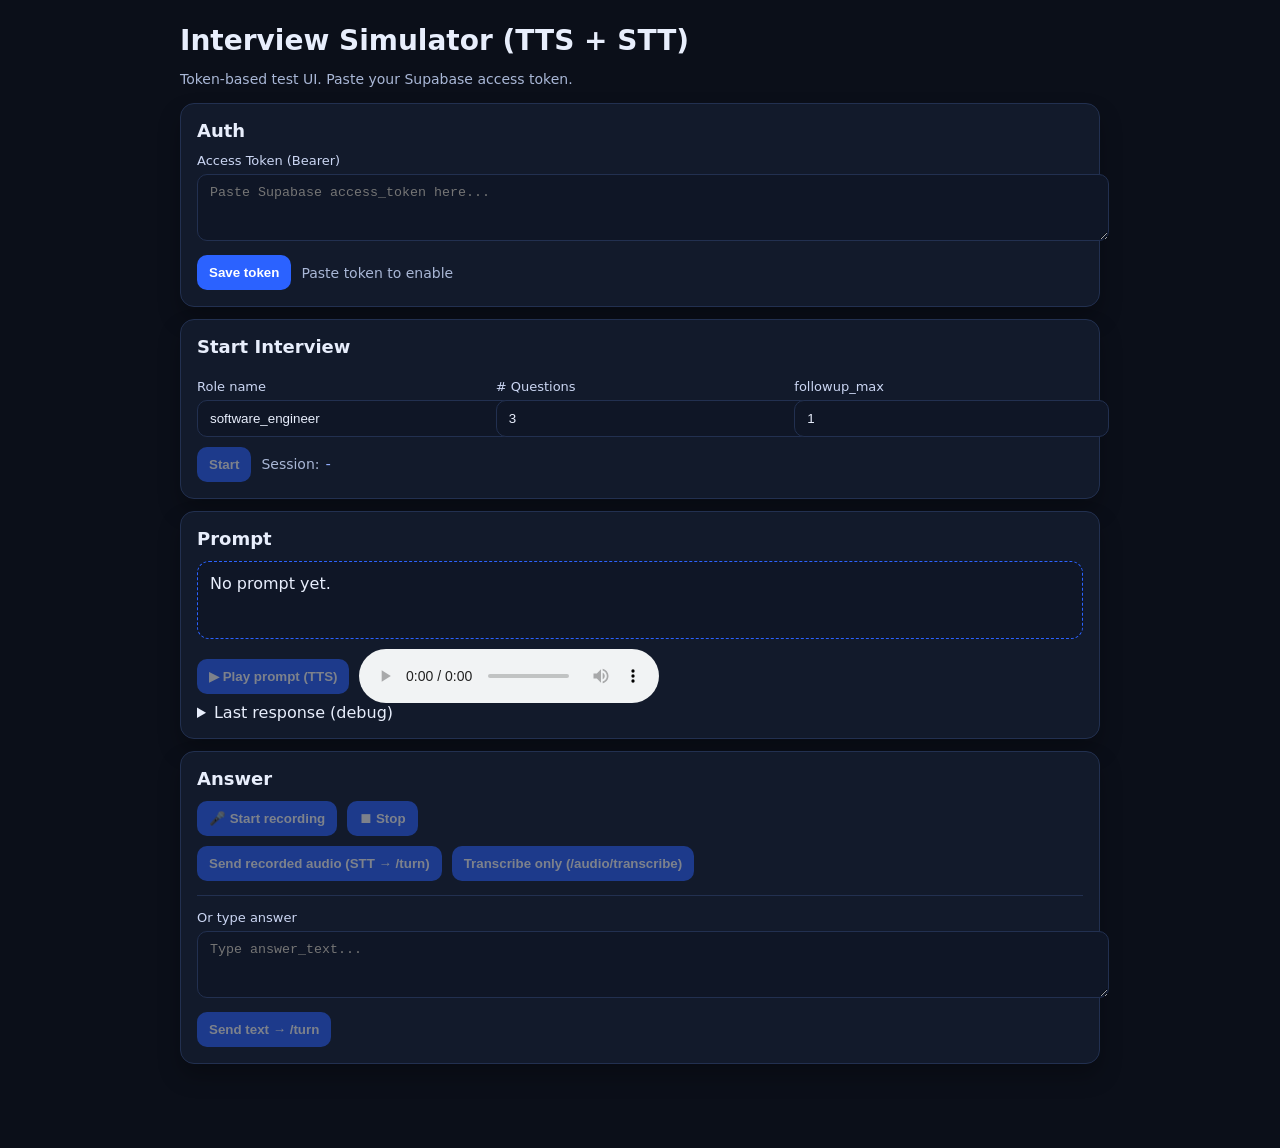
<file: static/index.html>
<!doctype html>
<html lang="en">
<head>
  <meta charset="utf-8" />
  <meta name="viewport" content="width=device-width, initial-scale=1" />
  <title>Interview Simulator</title>
  <link rel="stylesheet" href="/static/styles.css" />
</head>
<body>
  <div class="wrap">
    <header>
      <h1>Interview Simulator (TTS + STT)</h1>
      <p class="muted">Token-based test UI. Paste your Supabase access token.</p>
    </header>

    <section class="card">
      <h2>Auth</h2>
      <label>Access Token (Bearer)</label>
      <textarea id="token" rows="3" placeholder="Paste Supabase access_token here..."></textarea>
      <div class="row">
        <button id="saveToken">Save token</button>
        <span id="authStatus" class="muted"></span>
      </div>
    </section>

    <section class="card">
      <h2>Start Interview</h2>
      <div class="grid">
        <div>
          <label>Role name</label>
          <input id="roleName" value="software_engineer" />
        </div>
        <div>
          <label># Questions</label>
          <input id="numQuestions" type="number" value="3" min="1" max="20" />
        </div>
        <div>
          <label>followup_max</label>
          <input id="followupMax" type="number" value="1" min="0" max="5" />
        </div>
      </div>
      <div class="row">
        <button id="startBtn">Start</button>
        <span class="muted">Session: <code id="sessionId">-</code></span>
      </div>
    </section>

    <section class="card">
      <h2>Prompt</h2>
      <div id="promptBox" class="prompt">No prompt yet.</div>

      <div class="row">
        <button id="playPromptBtn" disabled>▶ Play prompt (TTS)</button>
        <audio id="audioPlayer" controls></audio>
      </div>

      <details class="details">
        <summary>Last response (debug)</summary>
        <pre id="debug"></pre>
      </details>
    </section>

    <section class="card">
      <h2>Answer</h2>

      <div class="row">
        <button id="recBtn" disabled>🎤 Start recording</button>
        <button id="stopBtn" disabled>⏹ Stop</button>
        <span id="recStatus" class="muted"></span>
      </div>

      <div class="row">
        <button id="sendAudioBtn" disabled>Send recorded audio (STT → /turn)</button>
        <button id="transcribeOnlyBtn" disabled>Transcribe only (/audio/transcribe)</button>
      </div>

      <hr />

      <label>Or type answer</label>
      <textarea id="answerText" rows="3" placeholder="Type answer_text..."></textarea>
      <div class="row">
        <button id="sendTextBtn" disabled>Send text → /turn</button>
      </div>
    </section>
  </div>

  <script src="/static/app.js"></script>
</body>
</html>
</file>
<file: static/styles.css>
:root { font-family: system-ui, -apple-system, Segoe UI, Roboto, Arial, sans-serif; }
body { margin: 0; background: #0b0f19; color: #e8eefc; }
.wrap { max-width: 920px; margin: 24px auto; padding: 0 16px 48px; }
header { margin-bottom: 16px; }
h1 { margin: 0 0 8px; font-size: 28px; }
h2 { margin: 0 0 12px; font-size: 18px; }
.muted { color: #a9b7d6; font-size: 14px; }
.card {
  background: #121a2b;
  border: 1px solid #223050;
  border-radius: 14px;
  padding: 16px;
  margin: 12px 0;
  box-shadow: 0 12px 22px rgba(0,0,0,.25);
}
label { display: block; margin: 10px 0 6px; color: #cbd6f3; font-size: 13px; }
input, textarea {
  width: 100%;
  background: #0f1626;
  color: #e8eefc;
  border: 1px solid #223050;
  border-radius: 10px;
  padding: 10px 12px;
  outline: none;
}
textarea { resize: vertical; }
button {
  background: #2b62ff;
  color: white;
  border: 0;
  border-radius: 10px;
  padding: 10px 12px;
  cursor: pointer;
  font-weight: 600;
}
button:disabled { opacity: .45; cursor: not-allowed; }
.row { display: flex; gap: 10px; align-items: center; margin-top: 10px; flex-wrap: wrap; }
.grid { display: grid; grid-template-columns: repeat(3, 1fr); gap: 10px; }
@media (max-width: 740px) { .grid { grid-template-columns: 1fr; } }
.prompt {
  background: #0f1626;
  border: 1px dashed #2b62ff;
  border-radius: 12px;
  padding: 12px;
  min-height: 52px;
  white-space: pre-wrap;
}
.details pre {
  background: #0f1626;
  border: 1px solid #223050;
  border-radius: 12px;
  padding: 10px;
  overflow: auto;
}
hr { border: 0; border-top: 1px solid #223050; margin: 14px 0; }
code { color: #93b0ff; }
</file>
